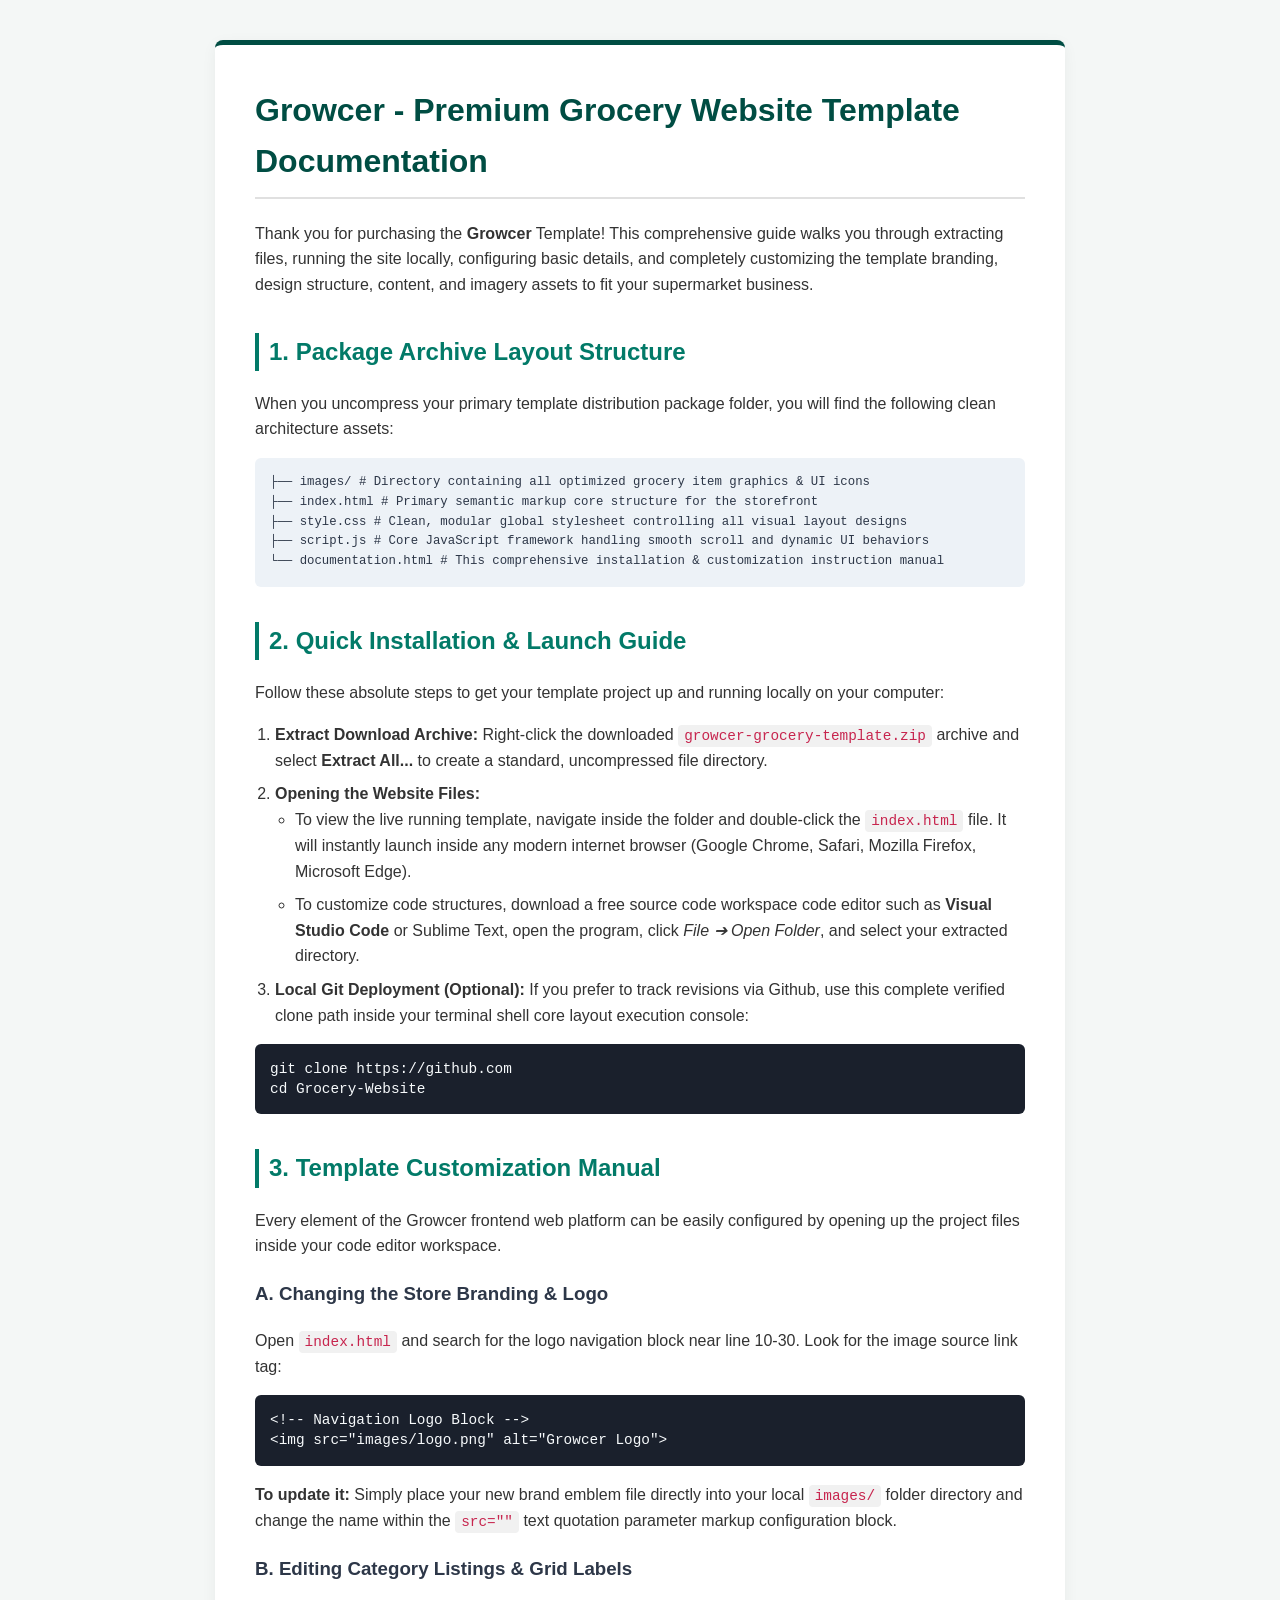
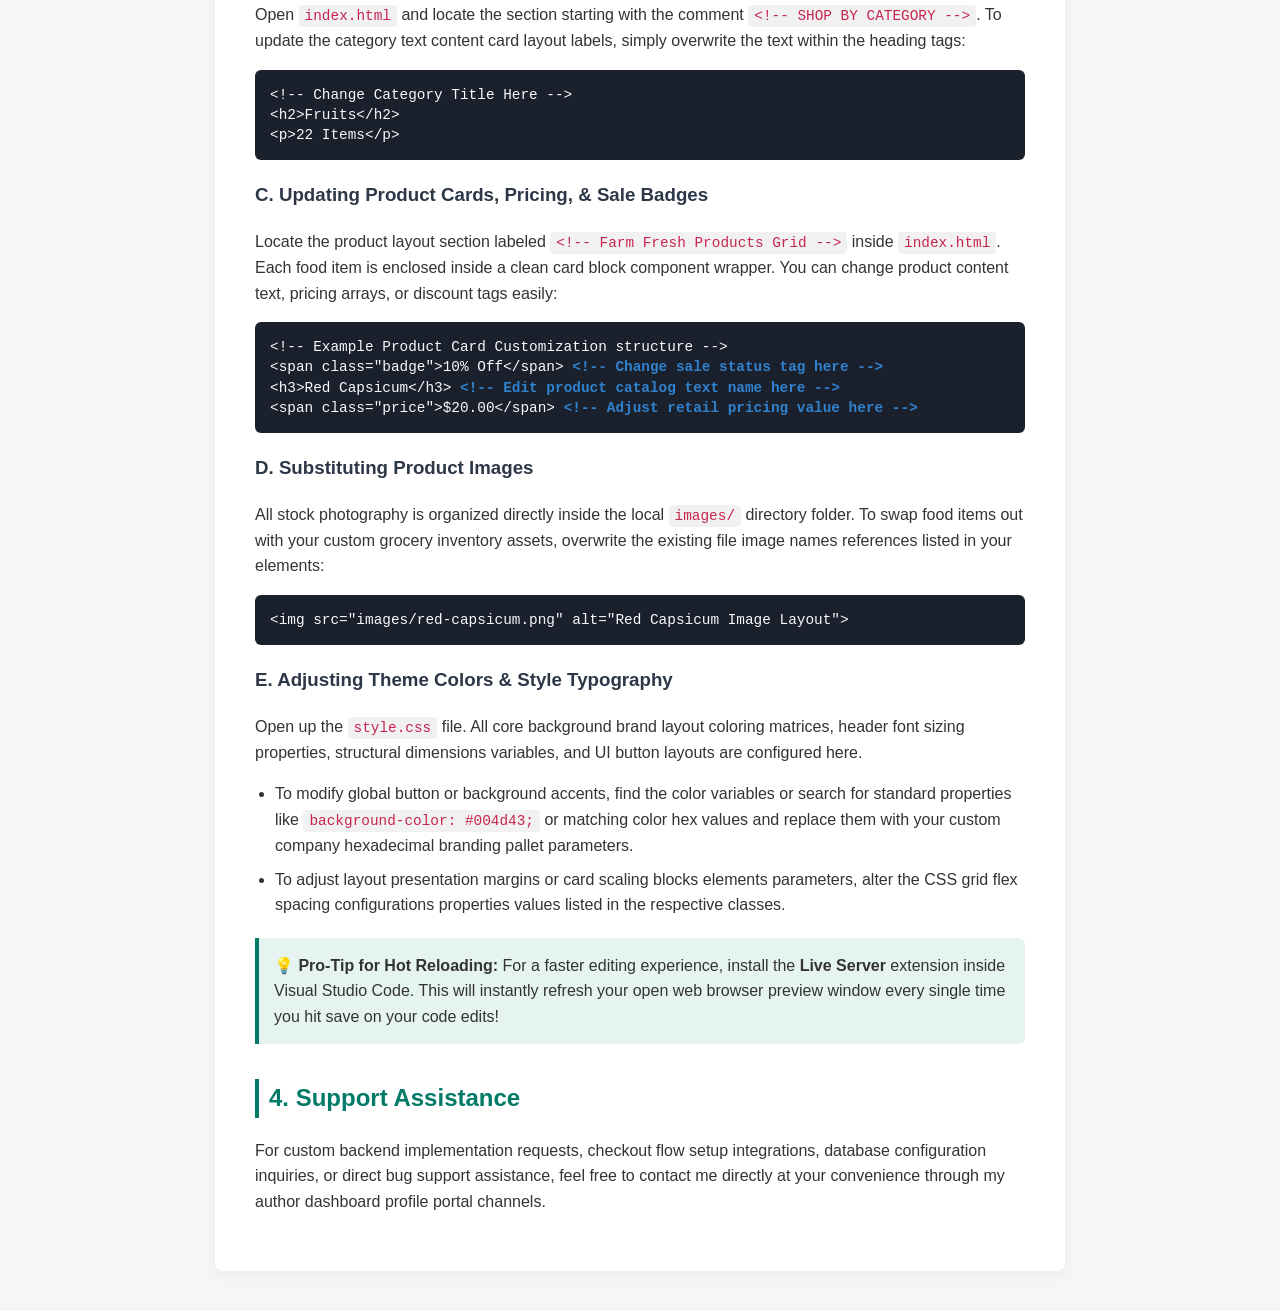
<file: Documentation.html>
<!DOCTYPE html>
<html lang="en">
<head>
    <meta charset="UTF-8">
    <meta name="viewport" content="width=device-width, initial-scale=1.0">
    <title>Growcer Template Documentation</title>
    <style>
        body { font-family: 'Segoe UI', Tahoma, Geneva, Verdana, sans-serif; line-height: 1.6; color: #333; max-width: 850px; margin: 0 auto; padding: 40px 20px; background-color: #f4f7f6; }
        .container { background: #fff; padding: 40px; border-radius: 8px; box-shadow: 0 4px 15px rgba(0,0,0,0.05); border-top: 5px solid #004d43; }
        h1 { color: #004d43; border-bottom: 2px solid #e0e0e0; padding-bottom: 10px; margin-top: 0; }
        h2 { color: #027a68; margin-top: 35px; border-left: 4px solid #027a68; padding-left: 10px; }
        h3 { color: #2d3748; margin-top: 20px; }
        code { background: #f1f1f1; padding: 3px 6px; border-radius: 4px; font-family: 'Courier New', Courier, monospace; font-size: 0.9em; color: #c7254e; }
        pre { background: #1a202c; color: #f7fafc; padding: 15px; border-radius: 6px; overflow-x: auto; font-family: 'Courier New', Courier, monospace; font-size: 0.9em; line-height: 1.4; }
        ul, ol { padding-left: 20px; }
        li { margin-bottom: 8px; }
        .note { background: #e6f4f1; border-left: 4px solid #027a68; padding: 15px; margin: 20px 0; border-radius: 0 6px 6px 0; }
        .file-tree { background: #edf2f7; padding: 15px; border-radius: 6px; font-family: monospace; font-size: 0.95em; color: #2d3748; }
        .highlight { color: #3182ce; font-weight: bold; }
    </style>
</head>
<body>
    <div class="container">
        <h1>Growcer - Premium Grocery Website Template Documentation</h1>
        <p>Thank you for purchasing the <strong>Growcer</strong> Template! This comprehensive guide walks you through extracting files, running the site locally, configuring basic details, and completely customizing the template branding, design structure, content, and imagery assets to fit your supermarket business.</p>
        
        <h2>1. Package Archive Layout Structure</h2>
        <p>When you uncompress your primary template distribution package folder, you will find the following clean architecture assets:</p>
        <div class="file-tree">
├── images/          # Directory containing all optimized grocery item graphics & UI icons<br>
├── index.html       # Primary semantic markup core structure for the storefront<br>
├── style.css        # Clean, modular global stylesheet controlling all visual layout designs<br>
├── script.js        # Core JavaScript framework handling smooth scroll and dynamic UI behaviors<br>
└── documentation.html # This comprehensive installation & customization instruction manual
        </div>

        <h2>2. Quick Installation & Launch Guide</h2>
        <p>Follow these absolute steps to get your template project up and running locally on your computer:</p>
        <ol>
            <li><strong>Extract Download Archive:</strong> Right-click the downloaded <code>growcer-grocery-template.zip</code> archive and select <strong>Extract All...</strong> to create a standard, uncompressed file directory.</li>
            <li><strong>Opening the Website Files:</strong> 
                <ul>
                    <li>To view the live running template, navigate inside the folder and double-click the <code>index.html</code> file. It will instantly launch inside any modern internet browser (Google Chrome, Safari, Mozilla Firefox, Microsoft Edge).</li>
                    <li>To customize code structures, download a free source code workspace code editor such as <strong>Visual Studio Code</strong> or Sublime Text, open the program, click <em>File ➔ Open Folder</em>, and select your extracted directory.</li>
                </ul>
            </li>
            <li><strong>Local Git Deployment (Optional):</strong> If you prefer to track revisions via Github, use this complete verified clone path inside your terminal shell core layout execution console:</li>
        </ol>
        <pre>git clone https://github.com<br>cd Grocery-Website</pre>

        <h2>3. Template Customization Manual</h2>
        <p>Every element of the Growcer frontend web platform can be easily configured by opening up the project files inside your code editor workspace.</p>
        
        <h3>A. Changing the Store Branding & Logo</h3>
        <p>Open <code>index.html</code> and search for the logo navigation block near line 10-30. Look for the image source link tag:</p>
        <pre>&lt;!-- Navigation Logo Block --&gt;<br>&lt;img src="images/logo.png" alt="Growcer Logo"&gt;</pre>
        <p><strong>To update it:</strong> Simply place your new brand emblem file directly into your local <code>images/</code> folder directory and change the name within the <code>src=""</code> text quotation parameter markup configuration block.</p>

        <h3>B. Editing Category Listings & Grid Labels</h3>
        <p>Open <code>index.html</code> and locate the section starting with the comment <code>&lt;!-- SHOP BY CATEGORY --&gt;</code>. To update the category text content card layout labels, simply overwrite the text within the heading tags:</p>
        <pre>&lt;!-- Change Category Title Here --&gt;<br>&lt;h2&gt;Fruits&lt;/h2&gt;<br>&lt;p&gt;22 Items&lt;/p&gt;</pre>

        <h3>C. Updating Product Cards, Pricing, & Sale Badges</h3>
        <p>Locate the product layout section labeled <code>&lt;!-- Farm Fresh Products Grid --&gt;</code> inside <code>index.html</code>. Each food item is enclosed inside a clean card block component wrapper. You can change product content text, pricing arrays, or discount tags easily:</p>
        <pre>&lt;!-- Example Product Card Customization structure --&gt;<br>&lt;span class="badge"&gt;10% Off&lt;/span&gt; <span class="highlight">&lt;!-- Change sale status tag here --&gt;</span><br>&lt;h3&gt;Red Capsicum&lt;/h3&gt; <span class="highlight">&lt;!-- Edit product catalog text name here --&gt;</span><br>&lt;span class="price"&gt;$20.00&lt;/span&gt; <span class="highlight">&lt;!-- Adjust retail pricing value here --&gt;</span></pre>

        <h3>D. Substituting Product Images</h3>
        <p>All stock photography is organized directly inside the local <code>images/</code> directory folder. To swap food items out with your custom grocery inventory assets, overwrite the existing file image names references listed in your elements:</p>
        <pre>&lt;img src="images/red-capsicum.png" alt="Red Capsicum Image Layout"&gt;</pre>

        <h3>E. Adjusting Theme Colors & Style Typography</h3>
        <p>Open up the <code>style.css</code> file. All core background brand layout coloring matrices, header font sizing properties, structural dimensions variables, and UI button layouts are configured here.</p>
        <ul>
            <li>To modify global button or background accents, find the color variables or search for standard properties like <code>background-color: #004d43;</code> or matching color hex values and replace them with your custom company hexadecimal branding pallet parameters.</li>
            <li>To adjust layout presentation margins or card scaling blocks elements parameters, alter the CSS grid flex spacing configurations properties values listed in the respective classes.</li>
        </ul>

        <div class="note">
            <strong>💡 Pro-Tip for Hot Reloading:</strong> For a faster editing experience, install the <strong>Live Server</strong> extension inside Visual Studio Code. This will instantly refresh your open web browser preview window every single time you hit save on your code edits!
        </div>

        <h2>4. Support Assistance</h2>
        <p>For custom backend implementation requests, checkout flow setup integrations, database configuration inquiries, or direct bug support assistance, feel free to contact me directly at your convenience through my author dashboard profile portal channels.</p>
    </div>
</body>
</html>
</file>
